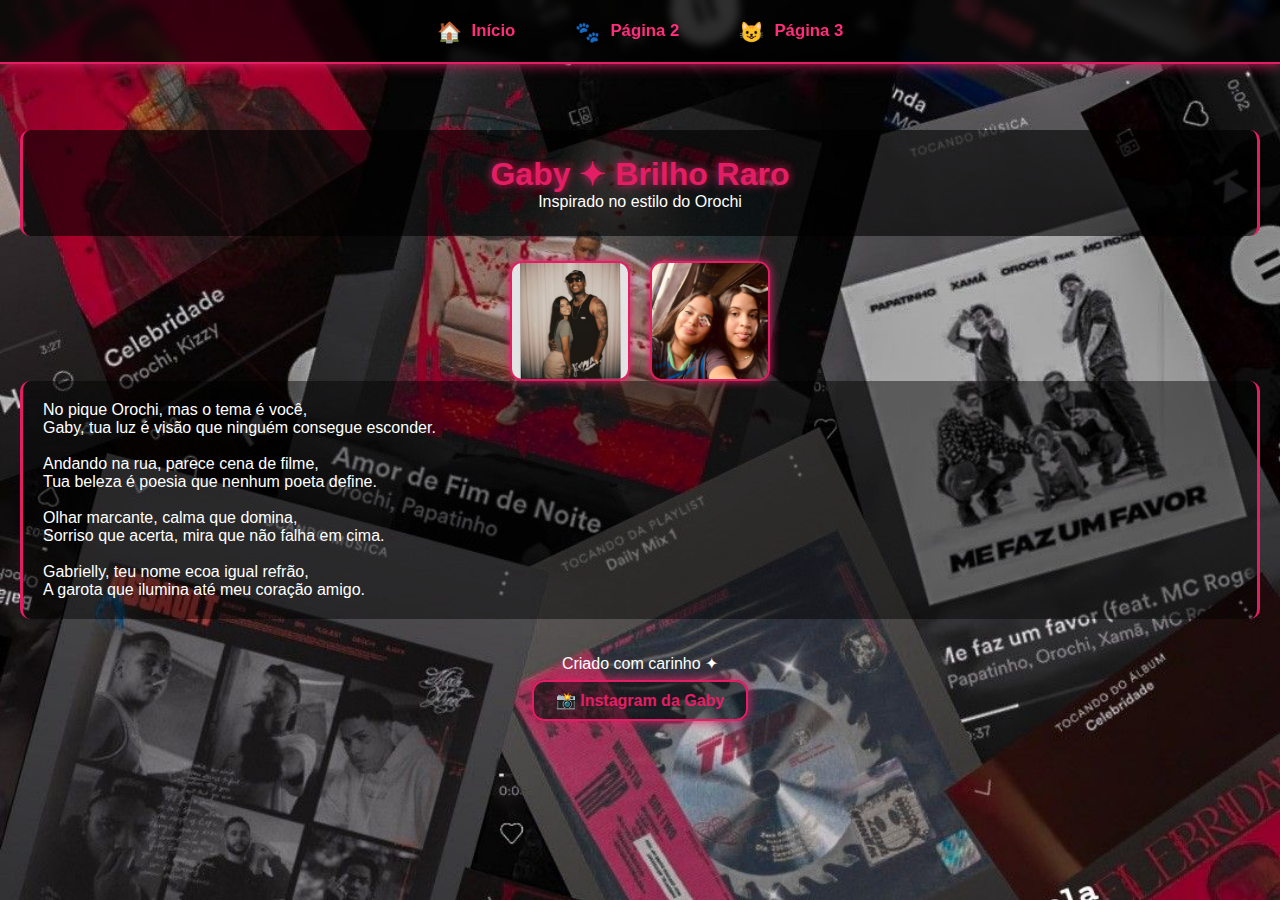
<file: Index.html>
<!DOCTYPE html>
<html lang="pt-br">
<head>
    <meta charset="UTF-8">
    <meta name="viewport" content="width=device-width, initial-scale=1.0">
    <title>Gaby – Brilho Raro</title>
    <link rel="stylesheet" href="gabys.css">
</head>
<body class="bg-orochi">

    <div class="transition-screen" id="transition"></div>

<nav class="menu-orochi">
    <a href="index.html" class="item-menu"><span class="icon">🏠</span><span class="label">Início</span></a>
    <a href="especial.html" class="item-menu"><span class="icon">🐾</span><span class="label">Página 2</span></a>
    <a href="gaby2.html" class="item-menu"><span class="icon">😺</span><span class="label">Página 3</span></a>
</nav>




<header class="header-orochi">
    <h1>Gaby ✦ Brilho Raro</h1>
    <p>Inspirado no estilo do Orochi</p>
</header>

<section>
    <div class="lado-a-lado">
        <img src="orochi.jpg" class="foto">
        <img src="gaby.jpg" class="foto">
    </div>

    <div class="caixa-letra">
        <p>
            No pique Orochi, mas o tema é você,<br>
            Gaby, tua luz é visão que ninguém consegue esconder.<br><br>

            Andando na rua, parece cena de filme,<br>
            Tua beleza é poesia que nenhum poeta define.<br><br>

            Olhar marcante, calma que domina,<br>
            Sorriso que acerta, mira que não falha em cima.<br><br>

            Gabrielly, teu nome ecoa igual refrão,<br>
            A garota que ilumina até meu coração amigo.
        </p>
    </div>

</section>

<footer class="footer-orochi">
    Criado com carinho ✦  
    <br><br>
    <a href="https://www.instagram.com/alvcx8?igsh=ZnAwdmI1OGpsOGdp" 
       target="_blank" 
       class="insta-btn">
        📸 Instagram da Gaby
    </a>
</footer>



    <script>
    window.addEventListener("load", () => {
        document.body.classList.add("fade-loaded");
    });
</script>

</body>
</html>
</file>
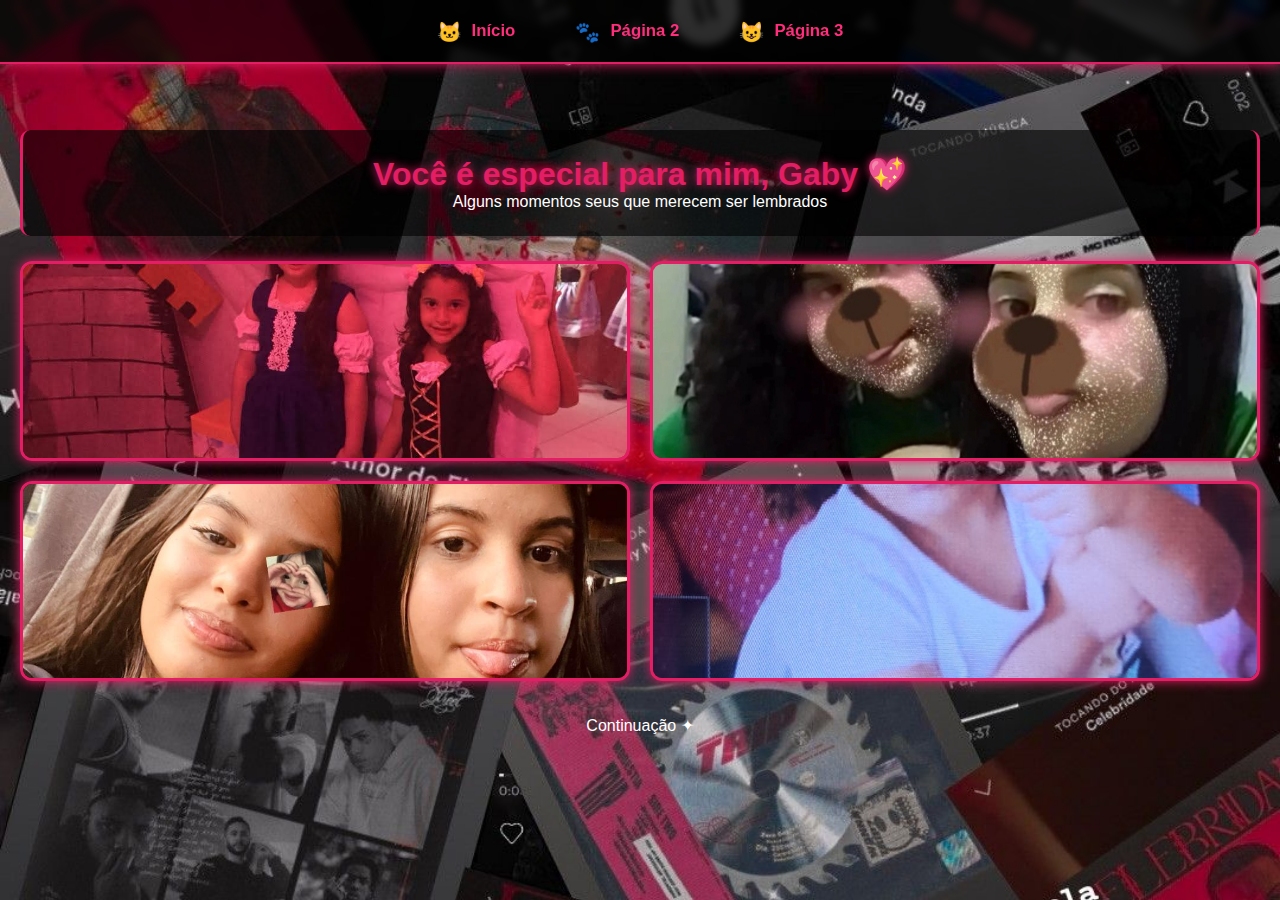
<file: especial.html>
<!DOCTYPE html>
<html lang="pt-br">
<head>
    <meta charset="UTF-8">
    <meta name="viewport" content="width=device-width, initial-scale=1.0">
    <title>Você é especial para mim</title>
    <link rel="stylesheet" href="gabys.css">
</head>
<body class="bg-orochi">

    <div class="transition-screen" id="transition"></div>

<nav class="menu-orochi">
    <a href="index.html" class="item-menu"><span class="icon">🐱</span><span class="label">Início</span></a>
    <a href="especial.html" class="item-menu"><span class="icon">🐾</span><span class="label">Página 2</span></a>
    <a href="gaby2.html" class="item-menu"><span class="icon">😺</span><span class="label">Página 3</span></a>
</nav>




<header class="header-orochi">
    <h1>Você é especial para mim, Gaby 💖</h1>
    <p>Alguns momentos seus que merecem ser lembrados</p>
</header>

<section class="fotos-infancia">

    <div class="grid-fotos">
        <img src="gabys1.jpg" alt="Gaby 1">
        <img src="gabys2.jpg" alt="Gaby 2">
        <img src="gabys3.jpg" alt="Gaby 3">
        <img src="gabys4.jpg" alt="Gaby 4">
    </div>
</section>

<footer class="footer-orochi">
    Continuação ✦
</footer>
    
    <script>
    window.addEventListener("load", () => {
        document.body.classList.add("fade-loaded");
    });
</script>

</body>
</html>
</file>
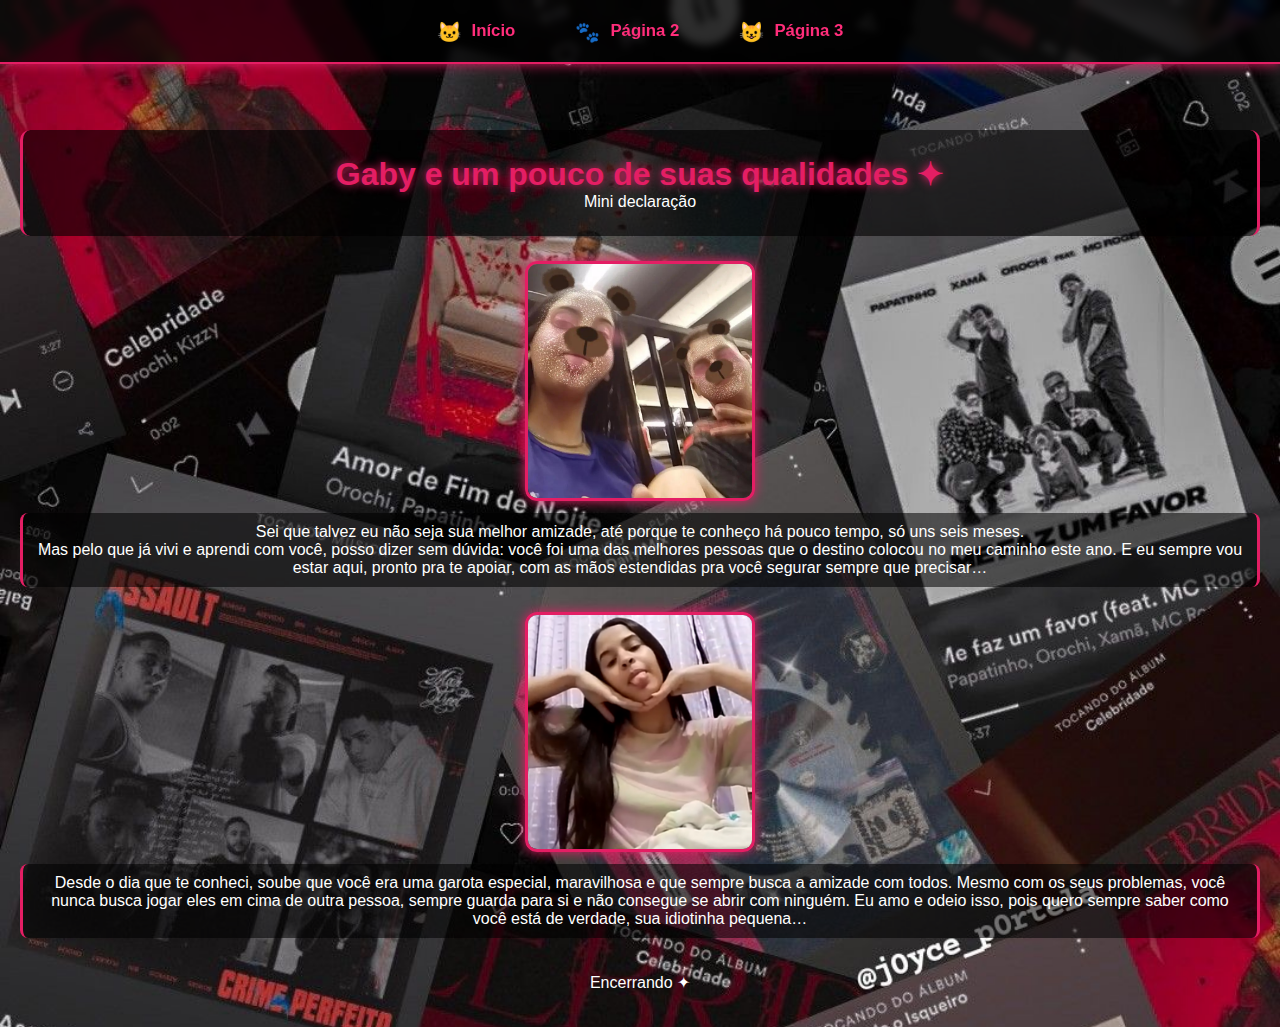
<file: gaby2.html>
<!DOCTYPE html>
<html lang="pt-br">
<head>
    <meta charset="UTF-8">
    <meta name="viewport" content="width=device-width, initial-scale=1.0">
    <title>Página Especial</title>
    <link rel="stylesheet" href="gabys.css">
</head>
<body class="bg-orochi">

    <div class="transition-screen" id="transition"></div>

<nav class="menu-orochi">
    <a href="index.html" class="item-menu"><span class="icon">🐱</span><span class="label">Início</span></a>
    <a href="especial.html" class="item-menu"><span class="icon">🐾</span><span class="label">Página 2</span></a>
    <a href="gaby2.html" class="item-menu"><span class="icon">😺</span><span class="label">Página 3</span></a>
</nav>




<header class="header-orochi">
    <h1> Gaby e um pouco de suas qualidades ✦</h1>
    <p> Mini declaração </p>
</header>

<section class="galeria-orochi">

    <div class="duas-fotos">
        <div class="foto-box">
            <img src="dan&gaby.jpg" alt="Foto 1">
            <p class="texto-foto">Sei que talvez eu não seja sua melhor amizade, até porque te conheço há pouco tempo, só uns seis meses.<br>
Mas pelo que já vivi e aprendi com você, posso dizer sem dúvida: você foi uma das melhores pessoas que o destino colocou no meu caminho este ano.
E eu sempre vou estar aqui, pronto pra te apoiar, com as mãos estendidas pra você segurar sempre que precisar…</p>
        </div>

        <div class="foto-box">
            <img src="dan&gaby2.jpg" alt="Foto 2">
            <p class="texto-foto">Desde o dia que te conheci, soube que você era uma garota especial, maravilhosa e que sempre busca a amizade com todos. Mesmo com os seus problemas, você nunca busca jogar eles em cima de outra pessoa, sempre guarda para si e não consegue se abrir com ninguém. Eu amo e odeio isso, pois quero sempre saber como você está de verdade, sua idiotinha pequena…</p>
        </div>
    </div>
</section>

<footer class="footer-orochi">
    Encerrando ✦
</footer>
    
    <script>
    window.addEventListener("load", () => {
        document.body.classList.add("fade-loaded");
    });
</script>

</body>
</html>
</file>
<file: gabys.css>
/* ---------------- RESET ---------------- */
* {
    margin: 0;
    padding: 0;
    box-sizing: border-box;
    font-family: Arial, sans-serif;
}

/* ---------------- FUNDO ---------------- */
.bg-orochi {
    background-image: url('fundo.jpg');
    background-repeat: no-repeat;
    background-position: center center;
    background-size: cover;
    background-attachment: fixed;
    color: #fff;
    padding: 20px;
}

body {
    padding-top: 90px;
}

/* ---------------- MENU ---------------- */
.menu-orochi {
    position: fixed;
    top: 0;
    left: 0;
    width: 100%;
    background: rgba(0, 0, 0, 0.65);
    padding: 15px 0;
    display: flex;
    justify-content: center;
    gap: 40px;
    align-items: center;
    border-bottom: 2px solid #e41e64;
    box-shadow: 0 0 12px #e41e64;
    backdrop-filter: blur(4px);
    z-index: 999;
}

.item-menu {
    display: inline-flex;
    align-items: center;
    gap: 10px;
    white-space: nowrap;
    text-decoration: none;
    color: #ff2d7a;
    font-size: 1.05rem;
    font-weight: 700;
    padding: 6px 10px;
    transition: transform .22s, color .22s;
}

.item-menu:hover {
    transform: scale(1.12);
    color: #ff54a6;
    text-shadow: 0 0 12px #ff54a6;
}

.item-menu .icon {
    font-size: 1.25rem;
    line-height: 1;
}

/* Mobile */
@media (max-width: 480px) {
    .menu-orochi { gap: 18px; }
    .item-menu { font-size: 0.95rem; gap: 6px; padding: 6px 8px; }
    .item-menu .icon { font-size: 1.05rem; }
}

/* ---------------- HEADER ---------------- */
.header-orochi {
    margin-top: 110px;
    text-align: center;
    padding: 25px;
    background: rgba(0, 0, 0, 0.6);
    border-left: 3px solid #e41e64;
    border-right: 3px solid #e41e64;
    border-radius: 10px;
    margin-bottom: 25px;
}

.header-orochi h1 {
    color: #e41e64;
    text-shadow: 0 0 10px #e41e64;
}

/* ---------------- FOTOS ---------------- */
.lado-a-lado {
    display: flex;
    justify-content: center;
    gap: 20px;
}

.foto {
    width: 120px;
    height: 120px;
    object-fit: cover;
    border-radius: 12px;
    border: 2px solid #e41e64;
    box-shadow: 0 0 10px #e41e64;
}

.grid-fotos {
    display: grid;
    grid-template-columns: repeat(2, 1fr);
    gap: 20px;
}

.grid-fotos img {
    width: 100%;
    height: 200px;
    object-fit: cover;
    border-radius: 12px;
    border: 3px solid #e41e64;
    box-shadow: 0 0 12px #e41e64;
}

.duas-fotos {
    display: flex;
    justify-content: center;
    align-items: center;
    gap: 25px;
    flex-wrap: wrap;
    text-align: center;
}

.foto-box {
    display: flex;
    flex-direction: column;
    align-items: center;
}

.foto-box img {
    width: 230px;
    height: 240px;
    object-fit: cover;
    border-radius: 12px;
    border: 3px solid #e41e64;
    box-shadow: 0 0 12px #e41e64;
}

.texto-foto {
    margin-top: 12px;
    background: rgba(0,0,0,0.55);
    padding: 10px;
    border-radius: 8px;
    border-left: 3px solid #e41e64;
    border-right: 3px solid #e41e64;
}

/* ---------------- LETRA ---------------- */
.caixa-letra {
    background: rgba(0, 0, 0, 0.45);
    padding: 20px;
    border-radius: 10px;
    border-left: 3px solid #e41e64;
    border-right: 3px solid #e41e64;
}

/* ---------------- BOTÃO ---------------- */
.btn-container {
    text-align: center;
    margin-top: 30px;
}

.btn-especial {
    display: inline-block;
    padding: 12px 30px;
    background: rgba(0, 0, 0, 0.5);
    color: #e41e64;
    border: 2px solid #e41e64;
    border-radius: 10px;
    text-decoration: none;
    font-size: 1.2rem;
    box-shadow: 0 0 10px #e41e64;
    transition: 0.3s;
}

.btn-especial:hover {
    background: rgba(255, 0, 100, 0.2);
    transform: scale(1.05);
}

/* ---------------- RODAPÉ ---------------- */
.footer-orochi {
    text-align: center;
    padding: 15px;
    margin-top: 20px;
}

.insta-btn {
    color: #e41e64;
    font-weight: bold;
    text-decoration: none;
    padding: 10px 22px;
    border: 2px solid #e41e64;
    border-radius: 12px;
    background: rgba(0,0,0,0.45);
    box-shadow: 0 0 12px #e41e64;
    transition: 0.3s ease;
}

.insta-btn:hover {
    background: rgba(255,0,100,0.20);
    transform: scale(1.06);
    color: #ff4d88;
}

/* ---------------- TRANSIÇÃO DE PÁGINA ---------------- */

.page-transition {
    position: fixed;
    inset: 0;
    background: #000;
    opacity: 0;
    pointer-events: none;
    transition: opacity 0.25s ease-in-out;
    z-index: 99999;
}

.page-transition.active {
    opacity: 1;
}
    box-shadow: 0 0 12px #e41e64;
    z-index: 999;
}

.menu-orochi a {
    color: #e41e64;
    text-decoration: none;
    font-size: 1.1rem;
    font-weight: bold;
    text-shadow: 0 0 8px #e41e64;
    transition: 0.3s ease;
}

.menu-orochi a:hover {
    color: #ff4d88;
    transform: scale(1.08);
}

/* Cabeçalho */
.header-orochi {
    text-align: center;
    padding: 25px;
    background: rgba(0, 0, 0, 0.6);
    border-left: 3px solid #e41e64;
    border-right: 3px solid #e41e64;
    border-radius: 10px;
    margin-bottom: 25px;
}

.header-orochi h1 {
    color: #e41e64;
    text-shadow: 0 0 10px #e41e64;
}

/* Fotos lado a lado */
.lado-a-lado {
    display: flex;
    justify-content: center;
    gap: 20px;
}

.foto {
    width: 120px;
    height: 120px;
    object-fit: cover;
    border-radius: 12px;
    border: 2px solid #e41e64;
    box-shadow: 0 0 10px #e41e64;
}

/* Letra */
.caixa-letra {
    background: rgba(0, 0, 0, 0.45);
    padding: 20px;
    border-radius: 10px;
    border-left: 3px solid #e41e64;
    border-right: 3px solid #e41e64;
}

/* Botões */
.btn-container {
    text-align: center;
    margin-top: 30px;
}

.btn-especial {
    display: inline-block;
    padding: 12px 30px;
    background: rgba(0, 0, 0, 0.5);
    color: #e41e64;
    border: 2px solid #e41e64;
    border-radius: 10px;
    text-decoration: none;
    font-size: 1.2rem;
    box-shadow: 0 0 10px #e41e64;
    transition: 0.3s;
}

.btn-especial:hover {
    background: rgba(255, 0, 100, 0.2);
    transform: scale(1.05);
}

/* Página 2 – grid */
.grid-fotos {
    display: grid;
    grid-template-columns: repeat(2, 1fr);
    gap: 20px;
}

.grid-fotos img {
    width: 100%;
    height: 200px;
    object-fit: cover;
    border-radius: 12px;
    border: 3px solid #e41e64;
    box-shadow: 0 0 12px #e41e64;
}

/* Página 3 */
.duas-fotos {
    display: flex;
    justify-content: center;
    align-items: center;
    gap: 25px;
    flex-wrap: wrap;
    text-align: center; /* garante centralização interna */
}

.foto-box {
    display: flex;
    flex-direction: column;
    align-items: center; /* centraliza foto e texto */
    justify-content: center;
}


.foto-box img {
    width: 230px;
    height: 240px;
    object-fit: cover;
    border-radius: 12px;
    border: 3px solid #e41e64;
    box-shadow: 0 0 12px #e41e64;
}

.texto-foto {
    margin-top: 12px;
    background: rgba(0,0,0,0.55);
    padding: 10px;
    border-radius: 8px;
    border-left: 3px solid #e41e64;
    border-right: 3px solid #e41e64;
}

/* Rodapé */
.footer-orochi {
    text-align: center;
    padding: 15px;
    margin-top: 20px;
}

.header-orochi {
    margin-top: 110px; /* empurra o header pra baixo do menu */
    text-align: center;
    padding: 25px;
    background: rgba(0, 0, 0, 0.6);
    border-left: 3px solid #e41e64;
    border-right: 3px solid #e41e64;
    border-radius: 10px;
    margin-bottom: 25px;
}

/* MENU: força ícone + texto na mesma linha e alinhados */
.menu-orochi {
    display: flex;
    justify-content: center;
    gap: 40px;
    align-items: center;
    padding: 15px 0;
}

/* cada link vira um inline-flex para alinhar conteúdo */
.item-menu {
    display: inline-flex;
    align-items: center;      /* alinha ícone e texto verticalmente */
    gap: 10px;                /* espaço entre ícone e texto */
    white-space: nowrap;      /* evita quebra do texto para a próxima linha */
    text-decoration: none;
    color: #ff2d7a;
    font-size: 1.05rem;
    font-weight: 700;
    padding: 6px 10px;
    transition: transform .22s ease, color .22s ease;
}

/* controla tamanho visual do emoji (ícone) */
.item-menu .icon {
    font-size: 1.25rem;   /* ajuste conforme preferir */
    line-height: 1;
    display: inline-block;
    transform: translateY(1px); /* pequeno ajuste vertical se necessário */
}

/* impede que o label ocupe duas linhas em telas pequenas */
.item-menu .label {
    display: inline-block;
    line-height: 1;
}

/* hover — mantém animação já criada */
.item-menu:hover {
    transform: scale(1.12);
    color: #ff54a6;
    text-shadow: 0 0 12px #ff54a6;
}

/* manter efeito da linha animada (se você já tem o ::after) */
.item-menu::after {
    content: "";
    position: absolute; /* se usar, atente-se: precisa position: relative no link */
}

/* garantir que o nav não permita quebra em telas muito pequenas:
   reduz um pouco o gap e o tamanho do texto via media-query */
@media (max-width: 480px) {
    .menu-orochi { gap: 18px; }
    .item-menu { font-size: 0.95rem; gap: 6px; padding: 6px 8px; }
    .item-menu .icon { font-size: 1.05rem; }
}

/* FADE AO CARREGAR A PÁGINA */
body {
    opacity: 0;
    transition: opacity 0.6s ease-in-out;
}

body.fade-loaded {
    opacity: 1;
}

/* TELA DE TRANSIÇÃO */
.transition-screen {
    position: fixed;
    top: 0;
    left: 0;
    width: 100%;
    height: 100%;
    background: transparent;
    pointer-events: none;
    overflow: hidden;
    z-index: 9999;
}

.insta-btn {
    color: #e41e64;
    font-weight: bold;
    text-decoration: none;
    padding: 10px 22px;
    border: 2px solid #e41e64;
    border-radius: 12px;
    background: rgba(0,0,0,0.45);
    box-shadow: 0 0 12px #e41e64;
    transition: 0.3s ease;
}

.insta-btn:hover {
    background: rgba(255,0,100,0.20);
    transform: scale(1.06);
    color: #ff4d88;
}
</file>
